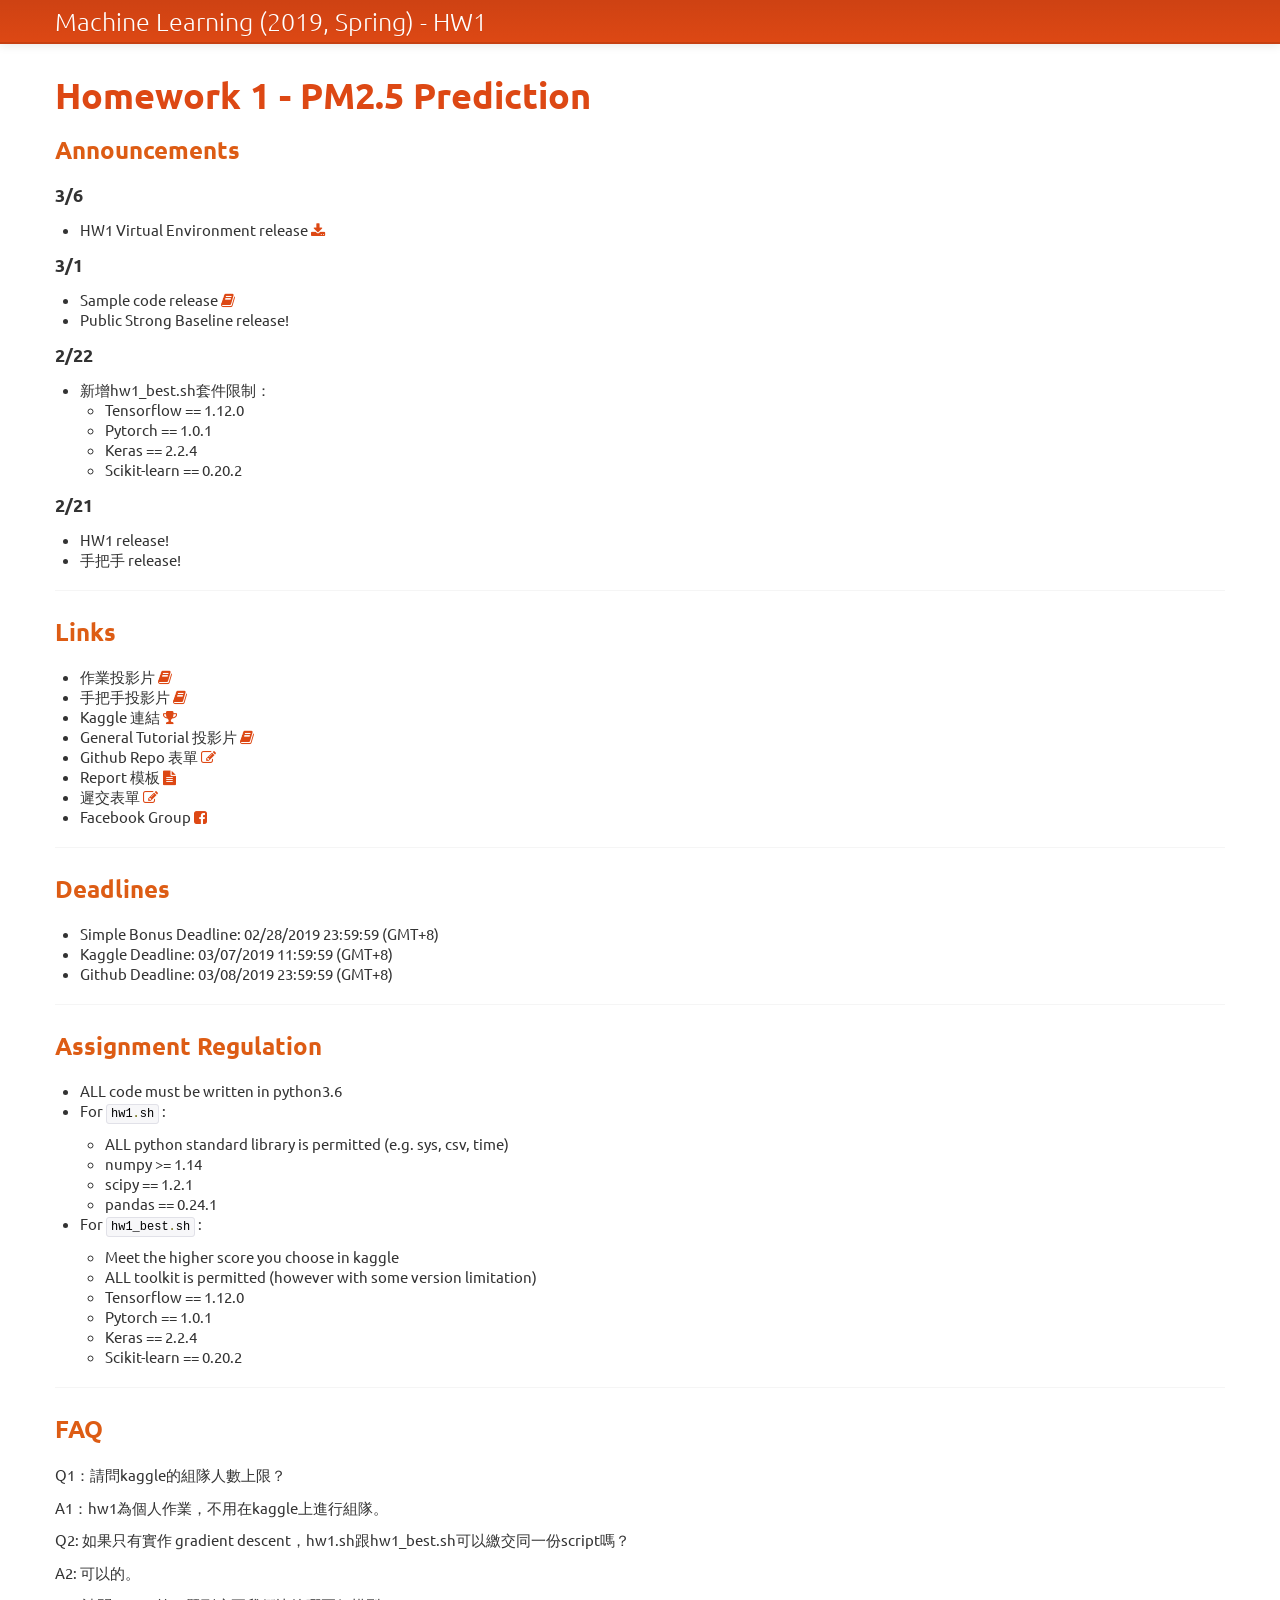
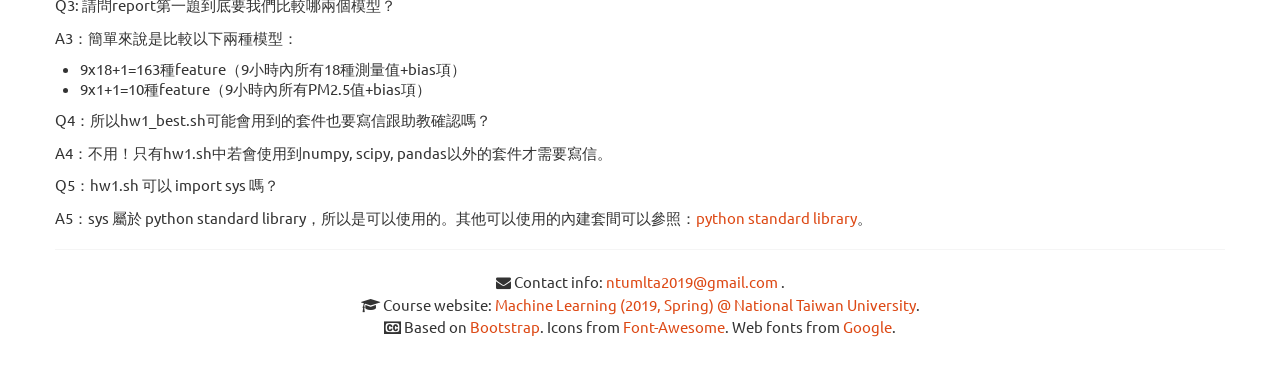
<file: index.html>
<!DOCTYPE html>
<html>

<head>
  <!-- Global site tag (gtag.js) - Google Analytics -->
  <script async src="https://www.googletagmanager.com/gtag/js?id=UA-115414898-1"></script>
  <script>
    window.dataLayer = window.dataLayer || [];
    function gtag(){dataLayer.push(arguments);}
    gtag('js', new Date());

    gtag('config', 'UA-115414898-1');
  </script>
</head>


<link rel="shortcut icon" href="favicon.ico">
<link rel="stylesheet" href="https://cdnjs.cloudflare.com/ajax/libs/font-awesome/4.7.0/css/font-awesome.min.css">

<meta name="author" content="ntumlta2019" >
<meta charset="UTF-8">


<title>Machine Learning (2019, Spring) - HW1</title>

<xmp theme="united" style="display:none;">



# <p class="text-h">Homework 1 - PM2.5 Prediction</p>

### <p class="text-hh">Announcements</p>


<!--#### 3/18
* 請各位修課同學務必注意，github請勿上傳dataset!!!

#### 3/15
* Strong baseline release!
* Hands-on session materials：<a href="./sample_code.html" target="_blank">sample code</a> and <a href="https://docs.google.com/presentation/d/1mY9gG-QCJ21NpjOQ--bFnoFQRhs0TlKox8AegWni518/edit?usp=sharing" target="_blank">supplementary slide</a>.

#### 3/11

* 新增hw1_best.sh套件限制：
  


#### 3/9

* HW1小老師表單連結已公布! 請注意表單僅統計至3/13 21:59:59(GMT+8)。-->

#### 3/6 
* HW1 Virtual Environment release <a href="https://goo.gl/6HQcqH" target="_blank"><i class="fa fa-download"></i></a>
  
  
#### 3/1
* Sample code release <a href="https://github.com/ntumlta2019/hw1" target="_blank"><i class="fa fa-book"></i></a>
* Public Strong Baseline release!
  
#### 2/22

* 新增hw1_best.sh套件限制：
  * Tensorflow == 1.12.0
  * Pytorch == 1.0.1
  * Keras == 2.2.4
  * Scikit-learn == 0.20.2
  
#### 2/21

* HW1 release!
* 手把手 release! 

<!--
<hr>


### <p class="text-hh">Lecture Slides</p>
* Week1(3/1/2018): Introduction <a href="https://drive.google.com/open?id=1pOFQFyzK9b1kbHnx3-LoZlgQsgBKSVDR">[pdf]</a>
* Week1(3/1/2018): Regression <a href="https://drive.google.com/open?id=1T66NyD5jEBlLfXx8TI2G-0QN4tlFrMu1">[pdf]</a>
* Week1(3/1/2018): Bias and Variance <a href="https://drive.google.com/open?id=1fQql6dwCvp4WZ9FkzchHqEWuYcGgFLDQ">[pdf]</a>
* Week2(3/8/2018): Gradient Descent <a href="https://drive.google.com/open?id=17iGC3qPP2lrCuaCbfbTx0AISZAC-WhhR">[pdf]</a>
* Week2(3/8/2018): Classification <a href="https://drive.google.com/open?id=1vooNE7ssbO_RxA7LAPoyydk3ZZVcNJbI">[pdf]</a>
* Week2(3/8/2018): Logisic Regression <a href="https://drive.google.com/open?id=1hfu3JbOn2JejkVLRPFMfShteq5YXyUX_">[pdf]</a>
-->


<hr>


### <p class="text-hh">Links</p>
* 作業投影片 <a href="https://docs.google.com/presentation/d/1gM32ovHHH6Dv4I3Ow0P3XXz1savkBp8jWSqSVp0Xwg4/edit#slide=id.g4cd6560e29_0_10/" target="_blank"><i class="fa fa-book"></i></a>
* 手把手投影片 <a href="https://docs.google.com/presentation/d/1TkPQoOPyDY9IzzuaVsYq1E26D1NTmi_QA9S9c-rw9K8/edit#slide=id.g5047f99cc6_0_0" target="_blank"><i class="fa fa-book"></i></a>
* Kaggle 連結 <a href="https://www.kaggle.com/c/ml2019spring-hw1" target="_blank"><i class="fa fa-trophy"></i></a>
* General Tutorial 投影片 <a href="https://goo.gl/Tvsy1i" target="_blank"><i class="fa fa-book"></i></a>
* Github Repo 表單 <a href="https://docs.google.com/forms/d/e/1FAIpQLSf_BL_NZJVVL-xzsDXBVQtTShpwih07SbgRmQrYhmzrZHx7yQ/viewform" target="_blank"><i class="fa fa-pencil-square-o"></i></a>
* Report 模板 <a href="https://docs.google.com/document/d/1n9GeHikNOUeckA6WV-gDASSg_gqzgvoqQMZX0QJv1xc/edit" target="_blank"><i class="fa fa-file-text"></i></a>
* 遲交表單 <a href="https://docs.google.com/forms/d/1Ui_-NaLggaOtHYtcH4Zymz7ZtOT_n8IeWDP6rv78FHA/viewform?edit_requested=true" target="_blank"><i class="fa fa-pencil-square-o"></i></a>
* Facebook Group <a href="https://www.facebook.com/groups/314613059175222/" target="_blank"><i class="fa fa-facebook-square"></i></a>
<!--* 小老師表單 <a href="https://goo.gl/feHp6o" target="_blank"><i class="fa fa-pencil-square-o"></i></a>-->

<hr>


### <p class="text-hh">Deadlines</p>
* Simple Bonus Deadline: 02/28/2019 23:59:59  (GMT+8)
* Kaggle Deadline: 03/07/2019 11:59:59  (GMT+8)
* Github Deadline: 03/08/2019 23:59:59  (GMT+8)

<hr>

### <p class="text-hh">Assignment Regulation</p>

* ALL code must be written in python3.6 
* For `hw1.sh` :
  * ALL python standard library is permitted (e.g. sys, csv, time)
  * numpy >= 1.14
  * scipy == 1.2.1
  * pandas == 0.24.1

* For `hw1_best.sh` :
  * Meet the higher score you choose in kaggle
  * ALL toolkit is permitted (however with some version limitation)
  * Tensorflow == 1.12.0
  * Pytorch == 1.0.1
  * Keras == 2.2.4
  * Scikit-learn == 0.20.2

<hr>

### <p class="text-hh">FAQ</p>

<p>Q1：請問kaggle的組隊人數上限？</p>
<p>A1：hw1為個人作業，不用在kaggle上進行組隊。</p>
<p>Q2: 如果只有實作 gradient descent，hw1.sh跟hw1_best.sh可以繳交同一份script嗎？</p>
<p>A2: 可以的。</p>
<p>Q3: 請問report第一題到底要我們比較哪兩個模型？</p>
<p>A3：簡單來說是比較以下兩種模型：</p>
<ul>
  <li>9x18+1=163種feature（9小時內所有18種測量值+bias項）</li>
  <li>9x1+1=10種feature（9小時內所有PM2.5值+bias項）</li>
</ul>
<p>Q4：所以hw1_best.sh可能會用到的套件也要寫信跟助教確認嗎？</p>
<p>A4：不用！只有hw1.sh中若會使用到numpy, scipy, pandas以外的套件才需要寫信。</p>
<p>Q5：hw1.sh 可以 import sys 嗎？</p>
<p>A5：sys 屬於 python standard library，所以是可以使用的。其他可以使用的內建套間可以參照：<a href="https://docs.python.org/3/library/index.html">python standard library</a>。</p>


<hr>

</xmp>
<script src="strapdown.js"></script> 



<footer>
  <center><i class="fa fa-envelope"></i> Contact info: <a href="mailto:"> ntumlta2019@gmail.com </a>.</center>
  <center><i class="fa fa-mortar-board"></i> Course website: <a href="http://speech.ee.ntu.edu.tw/~tlkagk/courses.html", target="_blank">Machine Learning (2019, Spring) @ National Taiwan University</a>.</center>
  <center><i class="fa fa-cc"></i> Based on <a href="https://getbootstrap.com" target="_blank">Bootstrap</a>. Icons from <a href="https://fontawesome.com" target="_blank">Font-Awesome</a>. Web fonts from <a href="https://fonts.google.com" target="_blank">Google</a>.</center>
</footer>

</html>
</file>
